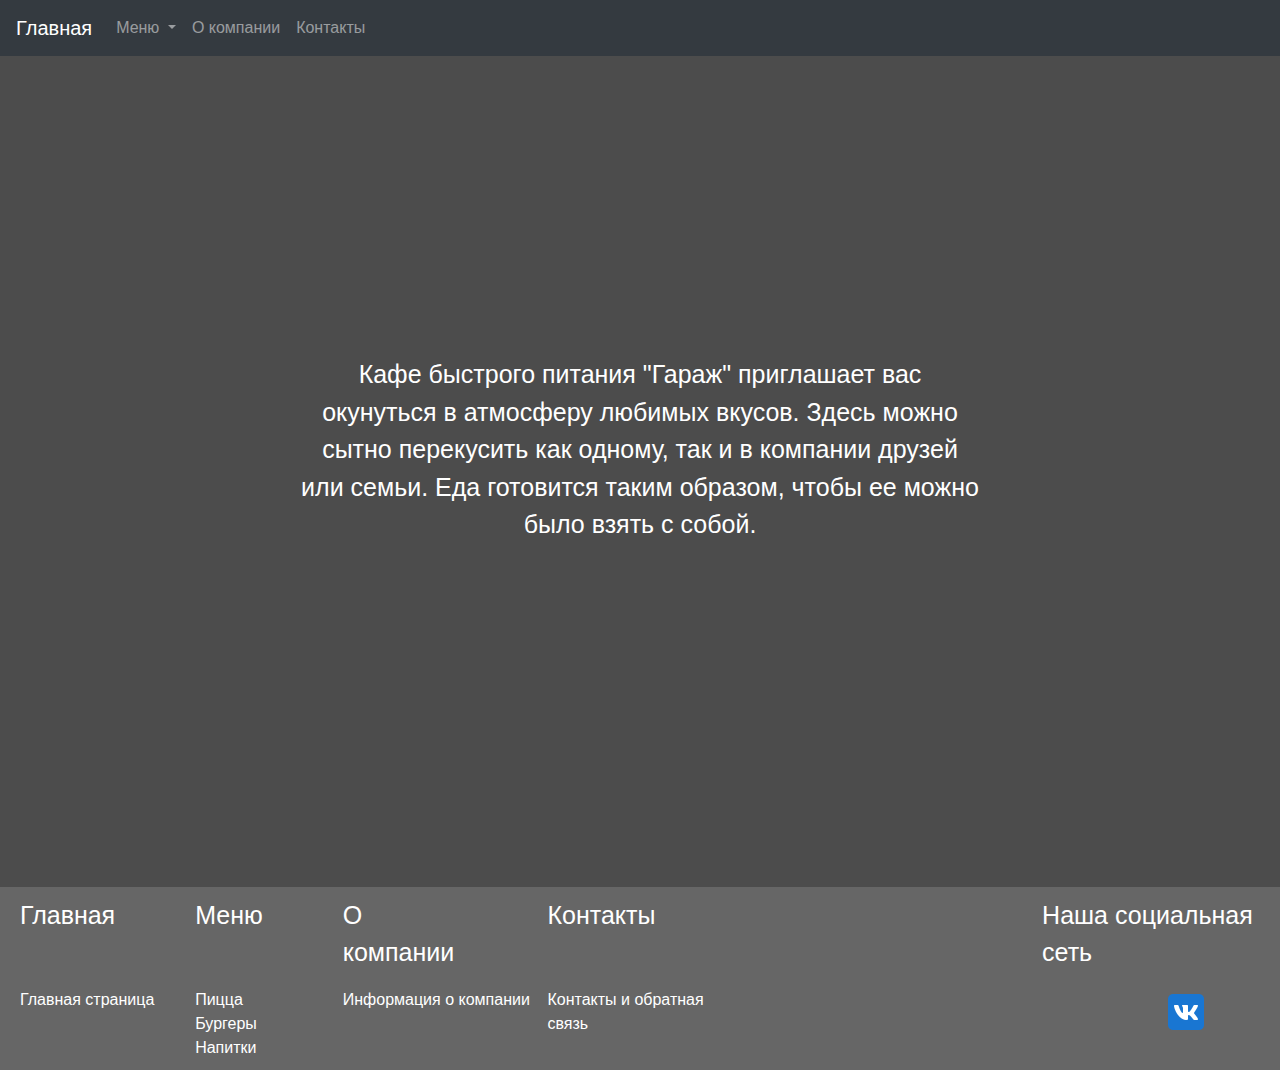
<file: index.html>
<!DOCTYPE html>
<html lang="en">
<head>
  <meta charset="utf-8">
  <meta name="viewport" content="width=device-width, initial-scale=1">
  <link rel="stylesheet" href="https://maxcdn.bootstrapcdn.com/bootstrap/4.1.0/css/bootstrap.min.css">
  <script src="https://ajax.googleapis.com/ajax/libs/jquery/3.3.1/jquery.min.js"></script>
  <script src="https://cdnjs.cloudflare.com/ajax/libs/popper.js/1.14.0/umd/popper.min.js"></script>
  <script src="https://maxcdn.bootstrapcdn.com/bootstrap/4.1.0/js/bootstrap.min.js"></script>
  <link rel="stylesheet" href="src/styleofGlavnaya.css">
  <title>Гараж</title>
</head>
<body> 
  <nav class="navbar navbar-expand-md bg-dark navbar-dark">
    <a class="navbar-brand" href="index.html">Главная</a>
    <button class="navbar-toggler" type="button" data-toggle="collapse" data-target="#collapsibleNavbar">
      <span class="navbar-toggler-icon"></span>
    </button>
    <div class="collapse navbar-collapse" id="collapsibleNavbar">
      <ul class="navbar-nav">
        <li class="nav-item dropdown">
          <a class="nav-link dropdown-toggle" href="#" id="navbardrop" data-toggle="dropdown">
            Меню
          </a>
          <div class="dropdown-menu">
            <a class="dropdown-item" href="Пицца.html">Пиццы</a>
            <a class="dropdown-item" href="Бургеры.html">Бургеры</a>
            <a class="dropdown-item" href="Напитки.html">Напитки</a>
          </div>
        </li>   
        <li class="nav-item">
          <a class="nav-link" href="Company.html">О компании</a>
        </li>
        <li class="nav-item">
          <a class="nav-link" href="Contacts.html">Контакты</a>
        </li>
      </ul>
    </div>  
  </nav>
  <div class="row">
      <p class="textglav">Кафе быстрого питания "Гараж"  приглашает вас окунуться в атмосферу любимых вкусов.
        Здесь можно сытно перекусить как одному, так и в компании друзей или семьи.
        Еда готовится таким образом, чтобы ее можно было взять с собой.</p>
  </div>
  <footer>
    <table>
      <tr>
        <td><p class="NameFootlink">Главная</p></td>
        <td><p class="NameFootlink">Меню</p></td>
        <td><p class="NameFootlink">О компании</p></td>
        <td><p class="NameFootlink">Контакты</p></td>
        <td><p class="SocialFootlink">Наша социальная сеть</p></td>
      </tr>
      <tr>
        <td><a class="Footlink" href="index.html">Главная страница</a></td>
        <td>
          <a class="Footlink" href="Пицца.html">Пицца</a>
          <br>
          <a class="Footlink" href="Бургеры.html">Бургеры</a>
          <br>
          <a class="Footlink" href="Напитки.html">Напитки</a>
        </td>
        <td><a class="Footlink" href="Company.html">Информация о компании</a></td>
        <td><a class="Footlink" href="Contacts.html">Контакты и обратная связь</a></td>
        <td><a class="IconFootlink" href="https://vk.com/fastfood.garage"><img src="jpg/icons8-вконтакте-48.png"></a></td>
      </tr>
    </table>
  </footer>
  </body>
</html>
</file>
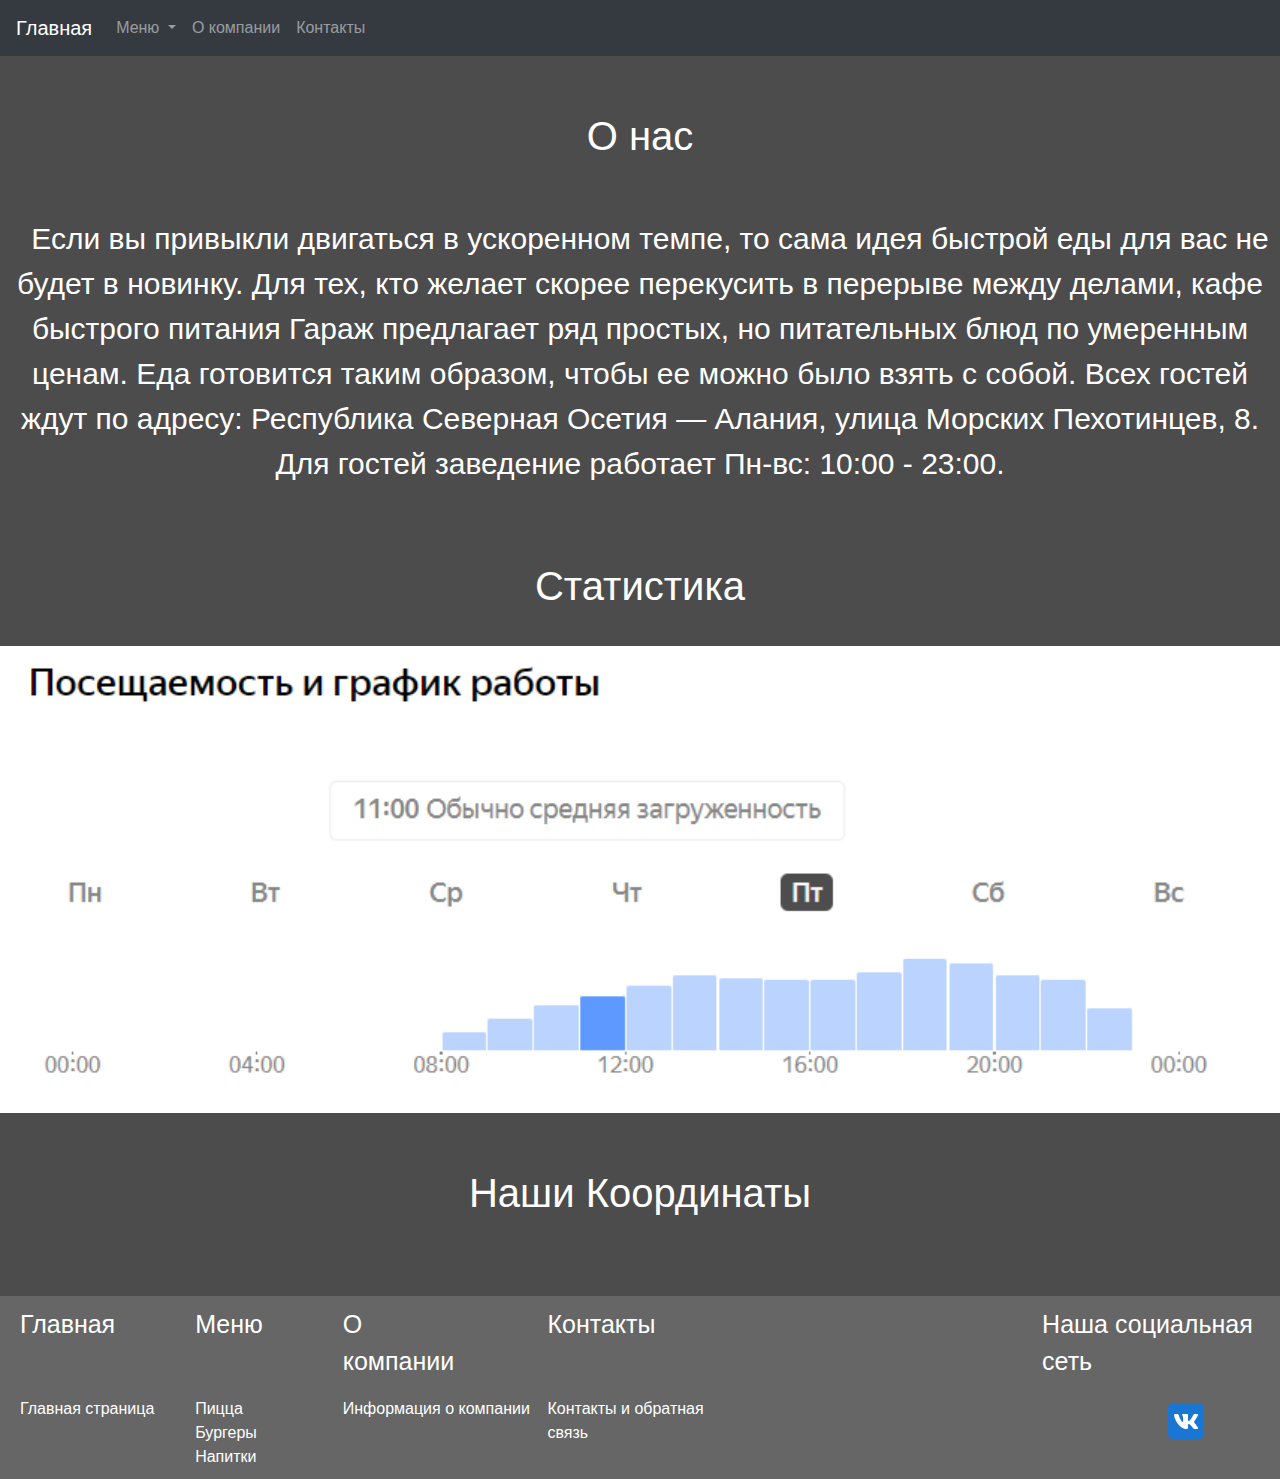
<file: Company.html>
<!DOCTYPE html>
<html lang="en">
<head>
  <meta charset="utf-8">
  <meta name="viewport" content="width=device-width, initial-scale=1">
  <link rel="stylesheet" href="https://maxcdn.bootstrapcdn.com/bootstrap/4.1.0/css/bootstrap.min.css">
  <script src="https://ajax.googleapis.com/ajax/libs/jquery/3.3.1/jquery.min.js"></script>
  <script src="https://cdnjs.cloudflare.com/ajax/libs/popper.js/1.14.0/umd/popper.min.js"></script>
  <script src="https://maxcdn.bootstrapcdn.com/bootstrap/4.1.0/js/bootstrap.min.js"></script>
  <link rel="stylesheet" href="src/styleofCompany.css">
  <title>Гараж</title>
</head>
<body>
  <nav class="navbar navbar-expand-md bg-dark navbar-dark">
    <a class="navbar-brand" href="index.html">Главная</a>
    <button class="navbar-toggler" type="button" data-toggle="collapse" data-target="#collapsibleNavbar">
      <span class="navbar-toggler-icon"></span>
    </button>
    <div class="collapse navbar-collapse" id="collapsibleNavbar">
      <ul class="navbar-nav">
        <li class="nav-item dropdown">
          <a class="nav-link dropdown-toggle" href="#" id="navbardrop" data-toggle="dropdown">
            Меню
          </a>
          <div class="dropdown-menu">
            <a class="dropdown-item" href="Пицца.html">Пиццы</a>
            <a class="dropdown-item" href="Бургеры.html">Бургеры</a>
            <a class="dropdown-item" href="Напитки.html">Напитки</a>
          </div>
        </li>   
        <li class="nav-item">
          <a class="nav-link" href="Company.html">О компании</a>
        </li>
        <li class="nav-item">
          <a class="nav-link" href="Contacts.html">Контакты</a>
        </li>
      </ul>
    </div>  
  </nav>
    <p class="Companyheader">О нас</p>
    <p class="Textcompany">Если вы привыкли двигаться в ускоренном темпе, то сама идея быстрой еды для вас не будет в новинку. Для тех, кто желает скорее перекусить в перерыве между делами, кафе быстрого питания Гараж предлагает ряд простых, но питательных блюд по умеренным ценам. Еда готовится таким образом, чтобы ее можно было взять с собой.
                           Всех гостей ждут по адресу: Республика Северная Осетия — Алания, улица Морских Пехотинцев, 8. 
                           Для гостей заведение работает Пн-вс: 10:00 - 23:00.
    </p>
    <div class="Statistic">
      <p class="NameofStatistic">Статистика</p>
      <img class="Statisticimg" src="jpg/Statistic.png" width="100%" height="100%">
    </div>
    <p class="HeaderCoor">Наши Координаты</p>
    <center>    
      <script class="Map" type="text/javascript" charset="utf-8" async src="https://api-maps.yandex.ru/services/constructor/1.0/js/?um=constructor%3Adb0f0b29f7462e5bae0e9063f22dfc5fe228fca051e5bf361a3542e0f217ec6c&amp;width=70%&amp;height=100%&amp;lang=ru_RU&amp;scroll=true"></script>
    </center>
    <footer>
      <table>
        <tr>
          <td><p class="NameFootlink">Главная</p></td>
          <td><p class="NameFootlink">Меню</p></td>
          <td><p class="NameFootlink">О компании</p></td>
          <td><p class="NameFootlink">Контакты</p></td>
          <td><p class="SocialFootlink">Наша социальная сеть</p></td>
        </tr>
        <tr>
          <td><a class="Footlink" href="index.html">Главная страница</a></td>
          <td>
            <a class="Footlink" href="Пицца.html">Пицца</a>
            <br>
            <a class="Footlink" href="Бургеры.html">Бургеры</a>
            <br>
            <a class="Footlink" href="Напитки.html">Напитки</a>
          </td>
          <td><a class="Footlink" href="Company.html">Информация о компании</a></td>
          <td><a class="Footlink" href="Contacts.html">Контакты и обратная связь</a></td>
          <td><a class="IconFootlink" href="https://vk.com/fastfood.garage"><img src="jpg/icons8-вконтакте-48.png"></a></td>
        </tr>
      </table>
    </footer>
</body>
</html>
</file>
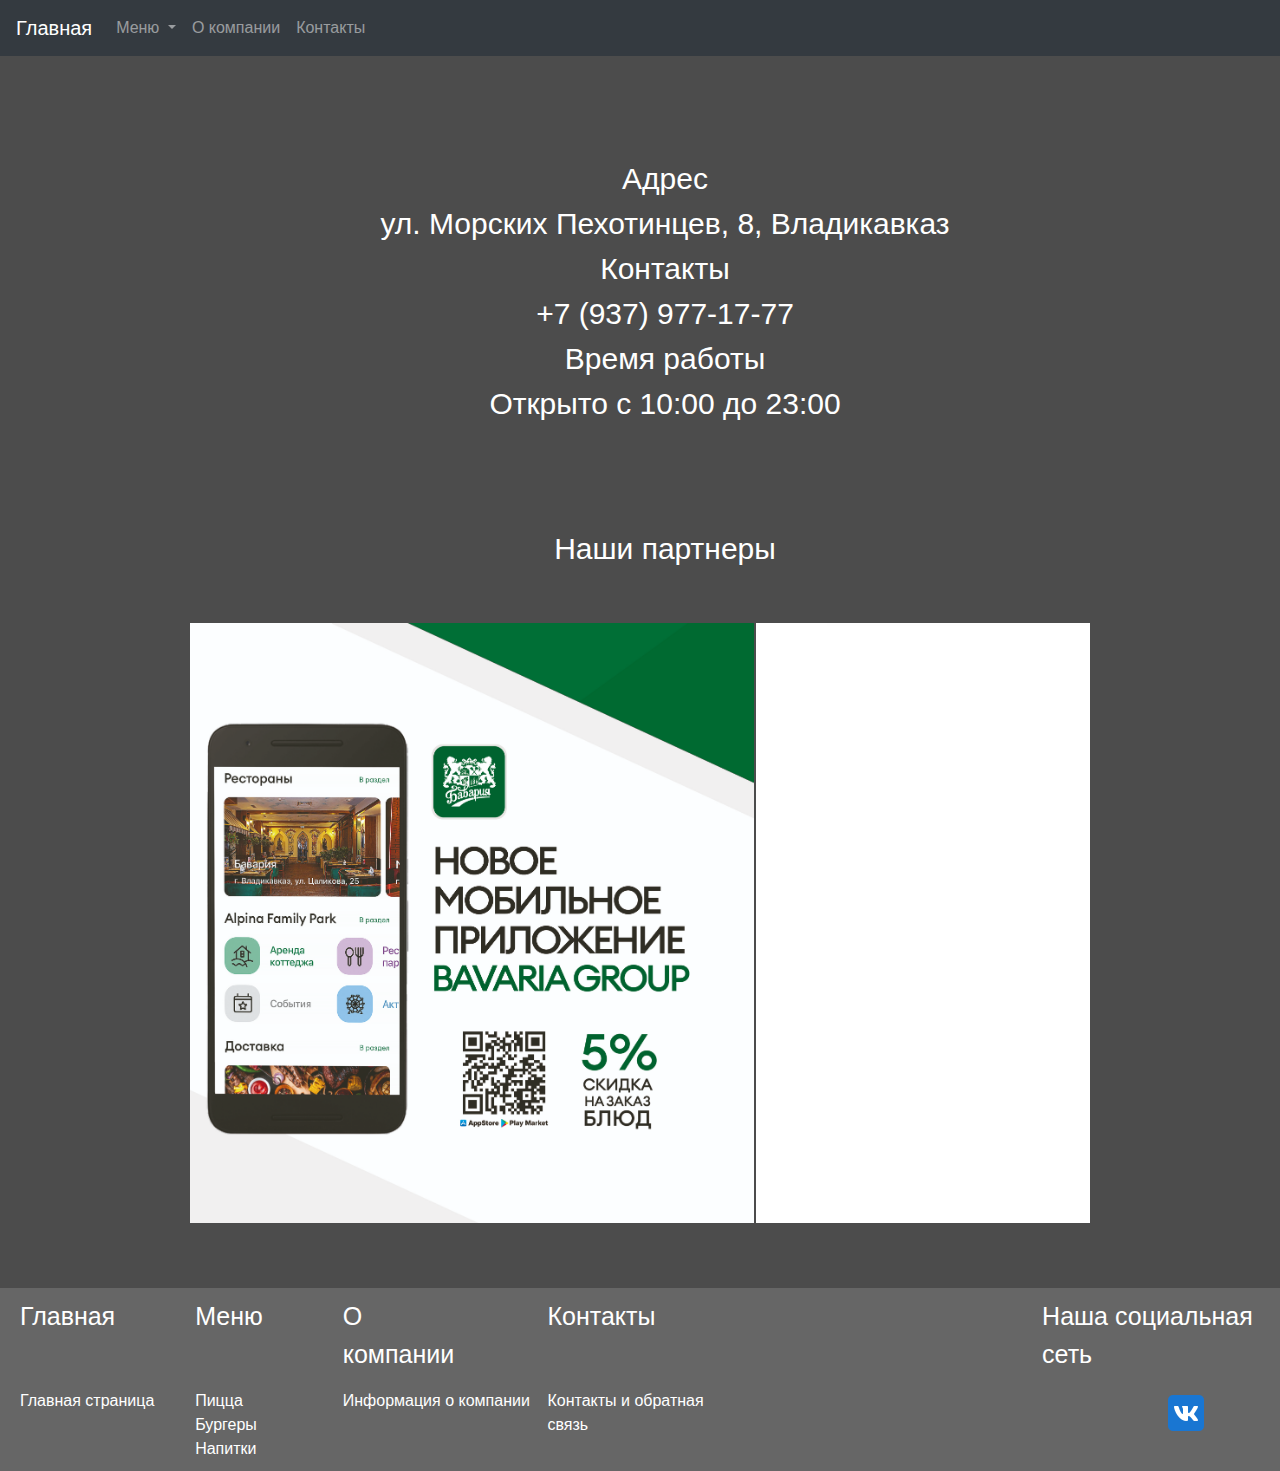
<file: Contacts.html>
<!DOCTYPE html>
<html lang="en">
<head>
    <meta charset="utf-8">
  <meta name="viewport" content="width=device-width, initial-scale=1">
  <link rel="stylesheet" href="https://maxcdn.bootstrapcdn.com/bootstrap/4.1.0/css/bootstrap.min.css">
  <script src="https://ajax.googleapis.com/ajax/libs/jquery/3.3.1/jquery.min.js"></script>
  <script src="https://cdnjs.cloudflare.com/ajax/libs/popper.js/1.14.0/umd/popper.min.js"></script>
  <script src="https://maxcdn.bootstrapcdn.com/bootstrap/4.1.0/js/bootstrap.min.js"></script>
  <link rel="stylesheet" href="src/styleofContacts.css">
  <title>Гараж</title>
</head>
<body>
    <nav class="navbar navbar-expand-md bg-dark navbar-dark">
        <a class="navbar-brand" href="index.html">Главная</a>
        <button class="navbar-toggler" type="button" data-toggle="collapse" data-target="#collapsibleNavbar">
          <span class="navbar-toggler-icon"></span>
        </button>
        <div class="collapse navbar-collapse" id="collapsibleNavbar">
          <ul class="navbar-nav">
            <li class="nav-item dropdown">
              <a class="nav-link dropdown-toggle" href="#" id="navbardrop" data-toggle="dropdown">
                Меню
              </a>
              <div class="dropdown-menu">
                <a class="dropdown-item" href="Пицца.html">Пиццы</a>
                <a class="dropdown-item" href="Бургеры.html">Бургеры</a>
                <a class="dropdown-item" href="Напитки.html">Напитки</a>
              </div>
            </li>   
            <li class="nav-item">
              <a class="nav-link" href="Company.html">О компании</a>
            </li>
            <li class="nav-item">
              <a class="nav-link" href="Contacts.html">Контакты</a>
            </li>
          </ul>
        </div>  
      </nav>
    <div class="Contacts"><p>Адрес<br>
        ул. Морских Пехотинцев, 8, Владикавказ<br>
        Контакты<br>
        +7 (937) 977-17-77<br>
        Время работы<br>
        Открыто с 10:00 до 23:00</p></div>
        <p class="Parners">Наши партнеры</p>
        <div class="rec"><style type="text/css">
          #scroller_container {
              margin: 0 auto;
              max-width: 100%;
              width: 900px;
              overflow: hidden;
              line-height:0;
              font-size:0;
          }
          #scroller_container div {
              float: left;
              vertical-align: baseline;
          }
          #scroller_container>div {
              position: relative;
              white-space: nowrap;
              width: 100%;
              padding: 22px 0;
          }
          #scroller_container>div a,
          #scroller_container>div a img {
              padding: 0;
              margin:0;
          }
          #scroller_container>div a img {
              height: 600px;
              width: auto;
              margin: 0 1px;
              border: 0;
          }
      </style>
      
      <script>
          var _scroller;
          _scroller = function () { // scroller
              return{
                  speed:10, /*скорость, чем больше значние, тем медленнее движение*/
                  direct:-1,/* -1 - движение влево, +1 - вправо*/
                  position:0,
                  t:null,
                  // Инициализация скроллера
                  init: function () {
                      var el;
                      // Установка обработчика колесика мыши
                      el = document.getElementById('scroller_container');
                      _scroller.addEvent(el, 'mousewheel', _scroller.wheel);
                      _scroller.addEvent(el, 'DOMMouseScroll', _scroller.wheel);
      
                      _scroller.timer(_scroller.direct); // запускаю скроллер
                  },
      
                  // Обработчик колесика мыши
                  wheel: function (e) {
                      _scroller.stop();
                      e = e ? e : window.event;
                      /*var wheelElem = e.target ? e.target : e.srcElement;*/
                      var wheelData = e.detail ? e.detail * -1 : e.wheelDelta / 40;
      
                      // В движке WebKit возвращается значение в 100 раз больше
                      if (Math.abs(wheelData) > 100) {
                          wheelData = Math.round(wheelData / 100);
                      }
                      //_scroller.scroll(wheelData*10);
                      _scroller.direct=wheelData>0?1:-1;
                      _scroller.timer(_scroller.direct);
                      if (window.event) {
                          e.cancelBubble = true;
                          e.returnValue = false;
                          e.cancel = true;
                      }
                      if (e.stopPropagation && e.preventDefault) {
                          e.stopPropagation();
                          e.preventDefault();
                      }
                      return false;
                  },
      
                  // Функция скроллера
                  scroll: function (wheel) {
                      var el = document.getElementById('scroller_container').firstElementChild;
                      var o, oi, width;
                      _scroller.position += wheel;
                      if (wheel>0) {
                          if (_scroller.position >= 0) { // берем последнюю картинку и вставляем ёё в начало
                              // В этот момент можно подгружать более левую картинку и удалить последнюю
                              o=el;//.firstElementChild; // контейнер с картинками
                              oi=o.lastElementChild; // последняя картинка вместе с анкором
                              width=oi.firstElementChild.clientWidth; // размер картинки
                              o.insertBefore(oi,o.firstElementChild);
                              _scroller.position-=width;
                         }
                      }
                      else {
                          o=el;//.firstElementChild; // контейнер с картинками
                          oi=o.firstElementChild; // первая картинка вместе с анкором
                          width=oi.firstElementChild.clientWidth; // размер картинки
                          if(_scroller.position < -width){ // если картинка ушла влево из зоны видимости переношу её в конец списка
                              // В этот момент можно подгружать следующую картинку и удалить первую
                              o.appendChild(oi);
                              _scroller.position+=width;
                          }
                      }
                      el.style.left = _scroller.position + 'px';
                  },
      
                  // Таймер скроллера
                  timer: function (wheel) {
                      _scroller.stop();
                      _scroller.t = setInterval("_scroller.scroll(" + wheel + ");", _scroller.speed);
                  },
      
                  // Остановка скроллера
                  stop: function () {
                      if (_scroller.t != null) {
                          clearInterval(_scroller.t);
                          _scroller.t = null;
                      }
                  },
      
                  // назначить обработчик события
                  addEvent:function(el, evType, fn, useCapture) {
                      if (el.addEventListener) {
                          el.addEventListener(evType, fn, useCapture);
                      }else if (el.attachEvent) {
                          var r = el.attachEvent('on' + evType, fn);
                      }else el['on' + evType] = fn;
                   }
              };
          }();
          window.onload=function(){setTimeout(_scroller.init,100);}; // стартуем с задержкой, чтобы все прогрузилось
      </script>
      
      <div id="scroller_container" onmousemove="_scroller.stop();" onmouseout="_scroller.timer(_scroller.direct);">
          <div>
              <a href="#1" onclick="return!1"><img src="imgtoslider/Реклама1.jpg" alt=""></a>
              <a href="#2" onclick="return!1"><img src="imgtoslider/Реклама2.png" alt=""></a>
              <a href="#2" onclick="return!1"><img src="imgtoslider/Реклама3.jpg" alt=""></a>
          </div>
      </div>
      <footer>
        <table>
          <tr>
            <td><p class="NameFootlink">Главная</p></td>
            <td><p class="NameFootlink">Меню</p></td>
            <td><p class="NameFootlink">О компании</p></td>
            <td><p class="NameFootlink">Контакты</p></td>
            <td><p class="SocialFootlink">Наша социальная сеть</p></td>
          </tr>
          <tr>
            <td><a class="Footlink" href="index.html">Главная страница</a></td>
            <td>
              <a class="Footlink" href="Пицца.html">Пицца</a>
              <br>
              <a class="Footlink" href="Бургеры.html">Бургеры</a>
              <br>
              <a class="Footlink" href="Напитки.html">Напитки</a>
            </td>
            <td><a class="Footlink" href="Company.html">Информация о компании</a></td>
            <td><a class="Footlink" href="Contacts.html">Контакты и обратная связь</a></td>
            <td><a class="IconFootlink" href="https://vk.com/fastfood.garage"><img src="jpg/icons8-вконтакте-48.png"></a></td>
          </tr>
        </table>
      </footer>
</body>
</html>
</file>
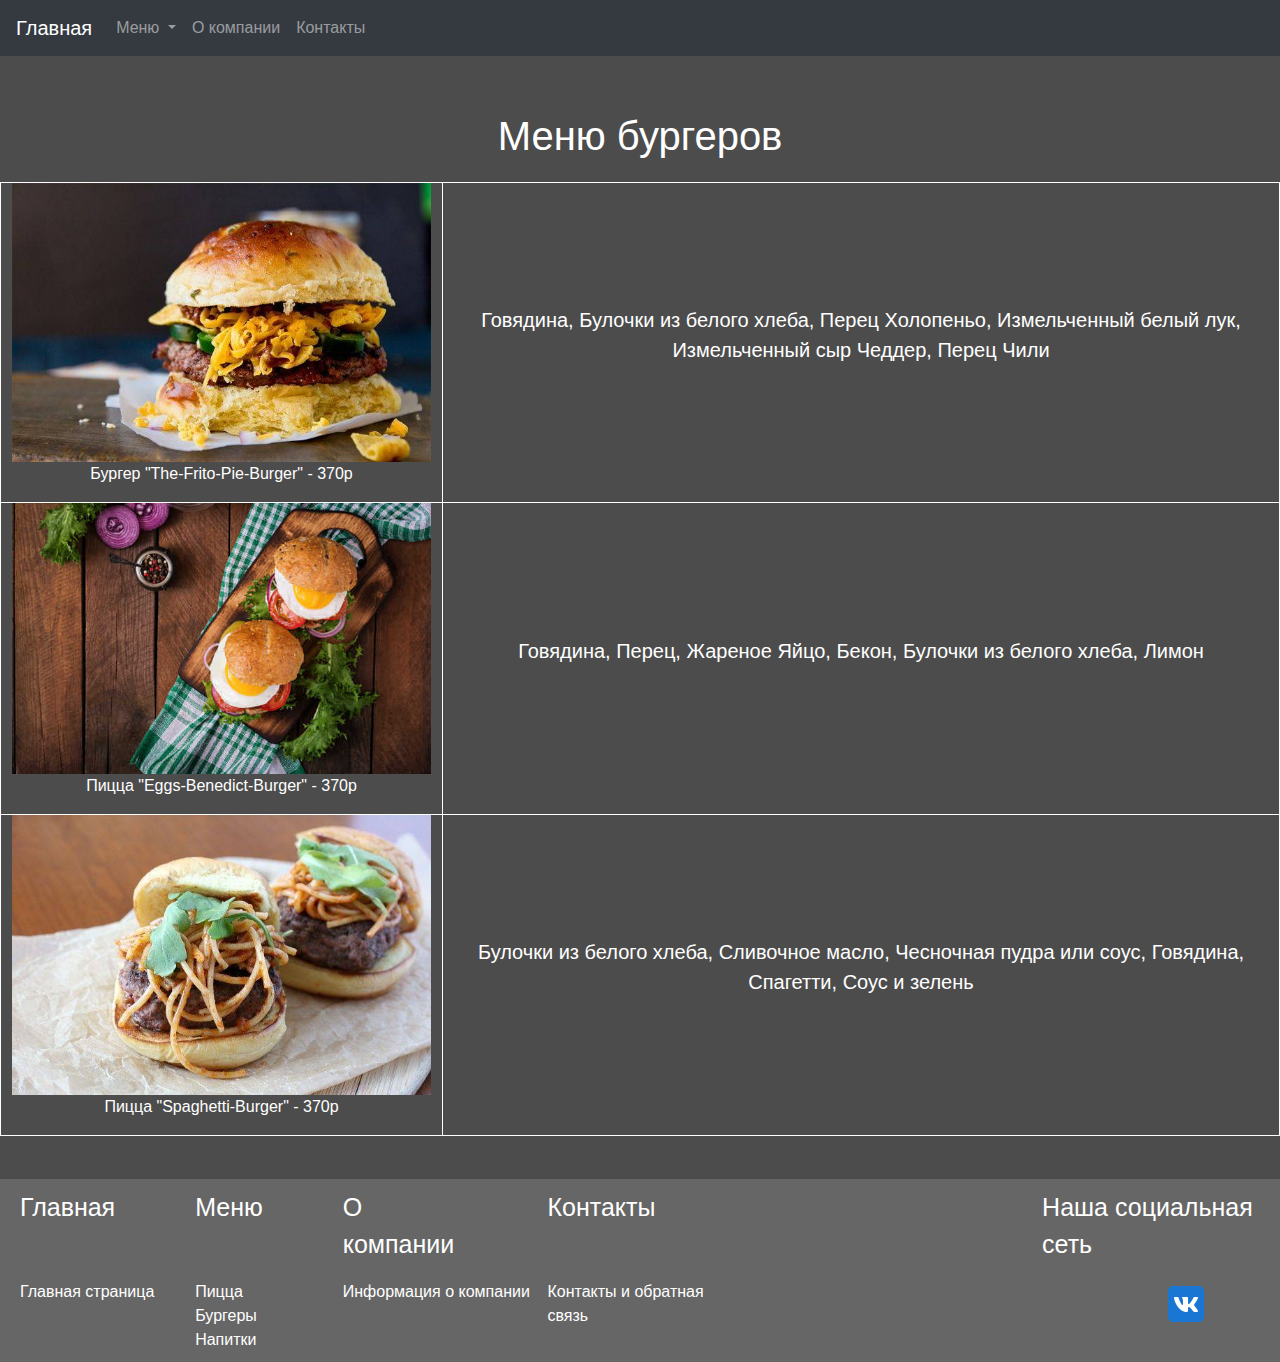
<file: Бургеры.html>
<!DOCTYPE html>
<html lang="en">
<head>
  <meta charset="utf-8">
  <meta name="viewport" content="width=device-width, initial-scale=1">
  <link rel="stylesheet" href="https://maxcdn.bootstrapcdn.com/bootstrap/4.1.0/css/bootstrap.min.css">
  <script src="https://ajax.googleapis.com/ajax/libs/jquery/3.3.1/jquery.min.js"></script>
  <script src="https://cdnjs.cloudflare.com/ajax/libs/popper.js/1.14.0/umd/popper.min.js"></script>
  <script src="https://maxcdn.bootstrapcdn.com/bootstrap/4.1.0/js/bootstrap.min.js"></script>
  <link rel="stylesheet" href="src/styleofBurgers.css">
  <title>Гараж</title>
</head>
<body>
  <nav class="navbar navbar-expand-md bg-dark navbar-dark">
    <a class="navbar-brand" href="index.html">Главная</a>
    <button class="navbar-toggler" type="button" data-toggle="collapse" data-target="#collapsibleNavbar">
      <span class="navbar-toggler-icon"></span>
    </button>
    <div class="collapse navbar-collapse" id="collapsibleNavbar">
      <ul class="navbar-nav">
        <li class="nav-item dropdown">
          <a class="nav-link dropdown-toggle" href="#" id="navbardrop" data-toggle="dropdown">
            Меню
          </a>
          <div class="dropdown-menu">
            <a class="dropdown-item" href="Пицца.html">Пиццы</a>
            <a class="dropdown-item" href="Бургеры.html">Бургеры</a>
            <a class="dropdown-item" href="Напитки.html">Напитки</a>
          </div>
        </li>   
        <li class="nav-item">
          <a class="nav-link" href="Company.html">О компании</a>
        </li>
        <li class="nav-item">
          <a class="nav-link" href="Contacts.html">Контакты</a>
        </li>
      </ul>
    </div>  
  </nav>
  <div class="Burgers">
    <p class="Header">Меню бургеров</p>
    <table class="TableofBurger">
      <tr class="Burger">
        <td class="Colomn">
          <img class="Art" src="jpg/The-Frito-Pie-Burger.jpg" height="100%" width="95%">
          <p class="NameofBurger">Бургер "The-Frito-Pie-Burger" - 370p</p>
        </td>
        <td class="Colomn">
          <p class="Structure">Говядина, Булочки из белого хлеба, Перец Холопеньо, Измельченный белый лук, Измельченный сыр Чеддер, Перец Чили</p>
        </td>
      </tr>
      <tr class="Burger">
        <td class="Colomn">
          <img class="Art" src="jpg/Eggs-Benedict-Burger.jpg" height="100%" width="95%">
          <p class="NameofBurger">Пицца "Eggs-Benedict-Burger" - 370p</p>
        </td>
        <td class="Colomn">
          <p class="Structure">Говядина, Перец, Жареное Яйцо, Бекон, Булочки из белого хлеба, Лимон</p>
        </td>
      </tr>
      <tr class="Burger">
        <td class="Colomn">
          <img class="Art" src="jpg/Spaghetti-Burger.jpg" height="100%" width="95%">
          <p class="NameofBurger">Пицца "Spaghetti-Burger" - 370p</p>
        </td>
        <td class="Colomn">
          <p class="Structure">Булочки из белого хлеба, Сливочное масло, Чесночная пудра или соус, Говядина, Спагетти, Соус и зелень</p>
        </td>
      </tr>
    </table>
  </div>
    <footer>
      <table>
        <tr>
          <td><p class="NameFootlink">Главная</p></td>
          <td><p class="NameFootlink">Меню</p></td>
          <td><p class="NameFootlink">О компании</p></td>
          <td><p class="NameFootlink">Контакты</p></td>
          <td><p class="SocialFootlink">Наша социальная сеть</p></td>
        </tr>
        <tr>
          <td><a class="Footlink" href="index.html">Главная страница</a></td>
          <td>
            <a class="Footlink" href="Пицца.html">Пицца</a>
            <br>
            <a class="Footlink" href="Бургеры.html">Бургеры</a>
            <br>
            <a class="Footlink" href="Напитки.html">Напитки</a>
          </td>
          <td><a class="Footlink" href="Company.html">Информация о компании</a></td>
          <td><a class="Footlink" href="Contacts.html">Контакты и обратная связь</a></td>
          <td><a class="IconFootlink" href="https://vk.com/fastfood.garage"><img src="jpg/icons8-вконтакте-48.png"></a></td>
        </tr>
      </table>
    </footer>
</body>
</html>
</file>
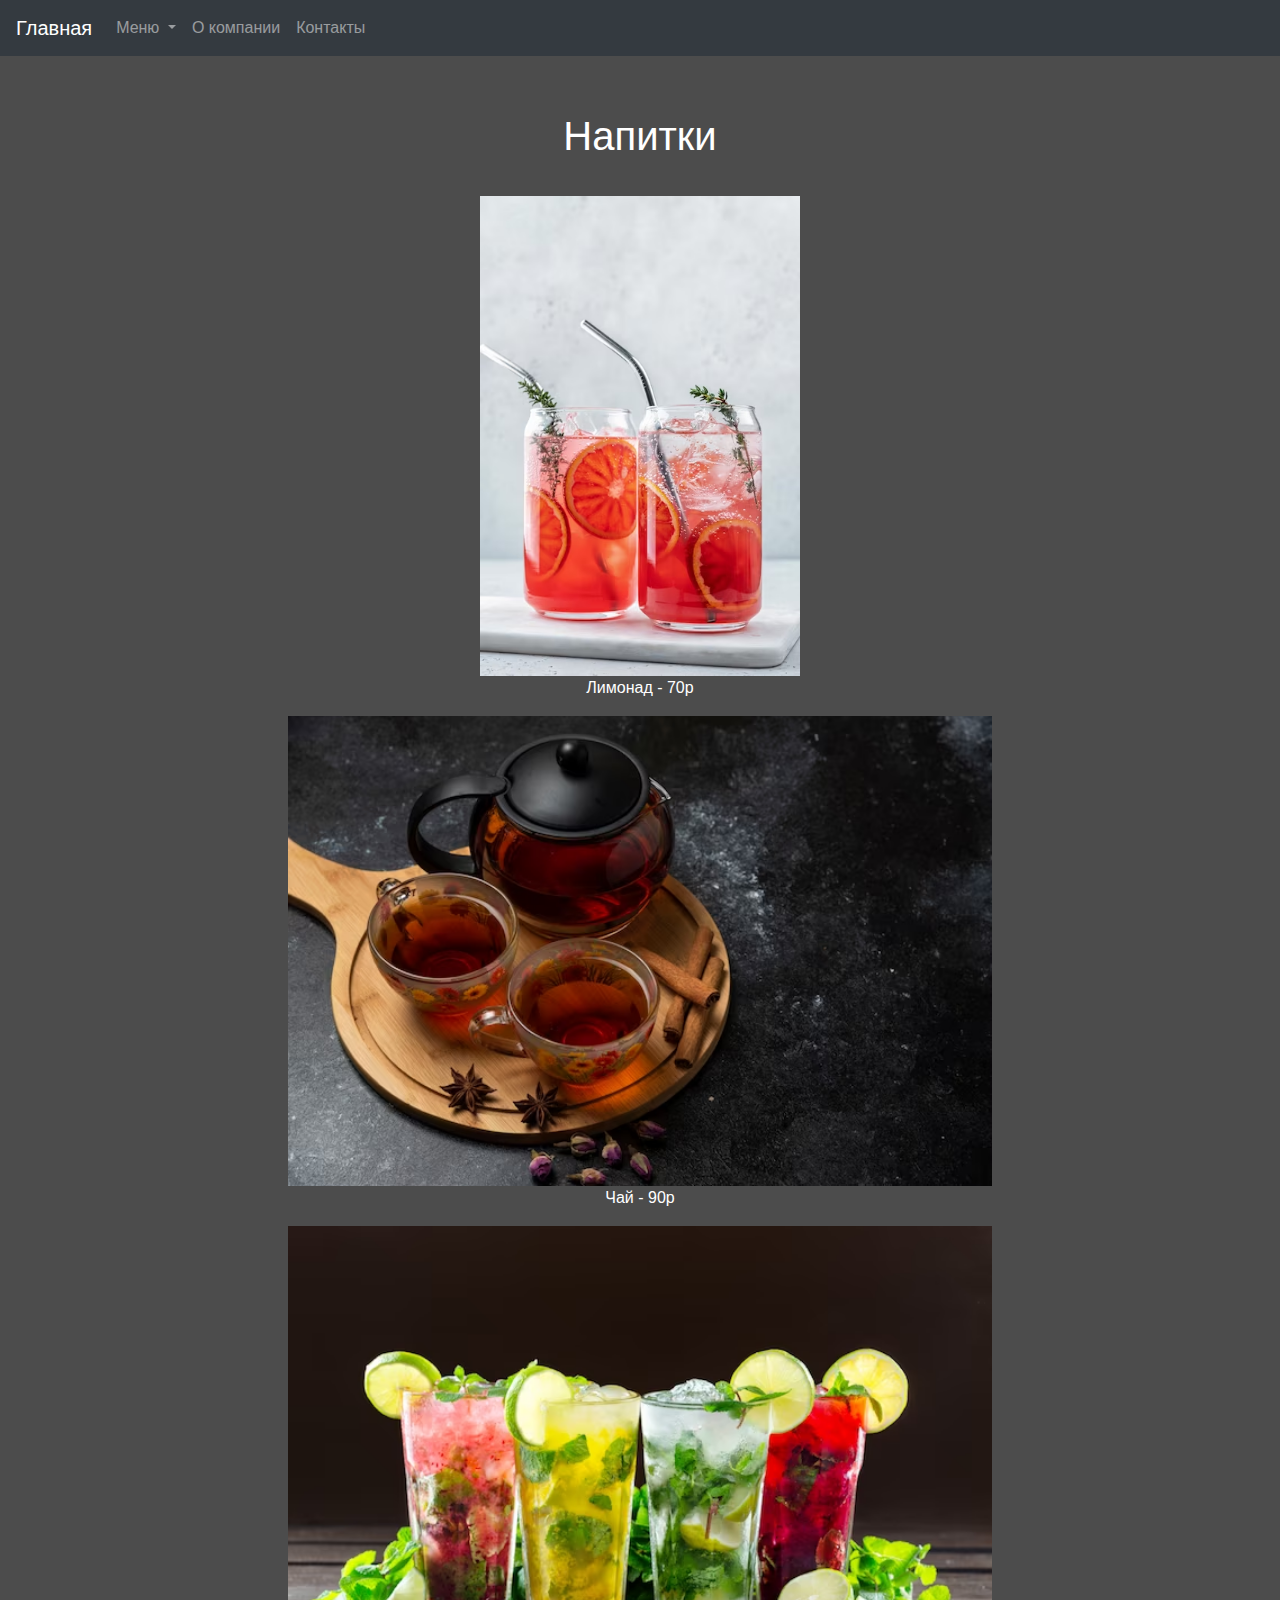
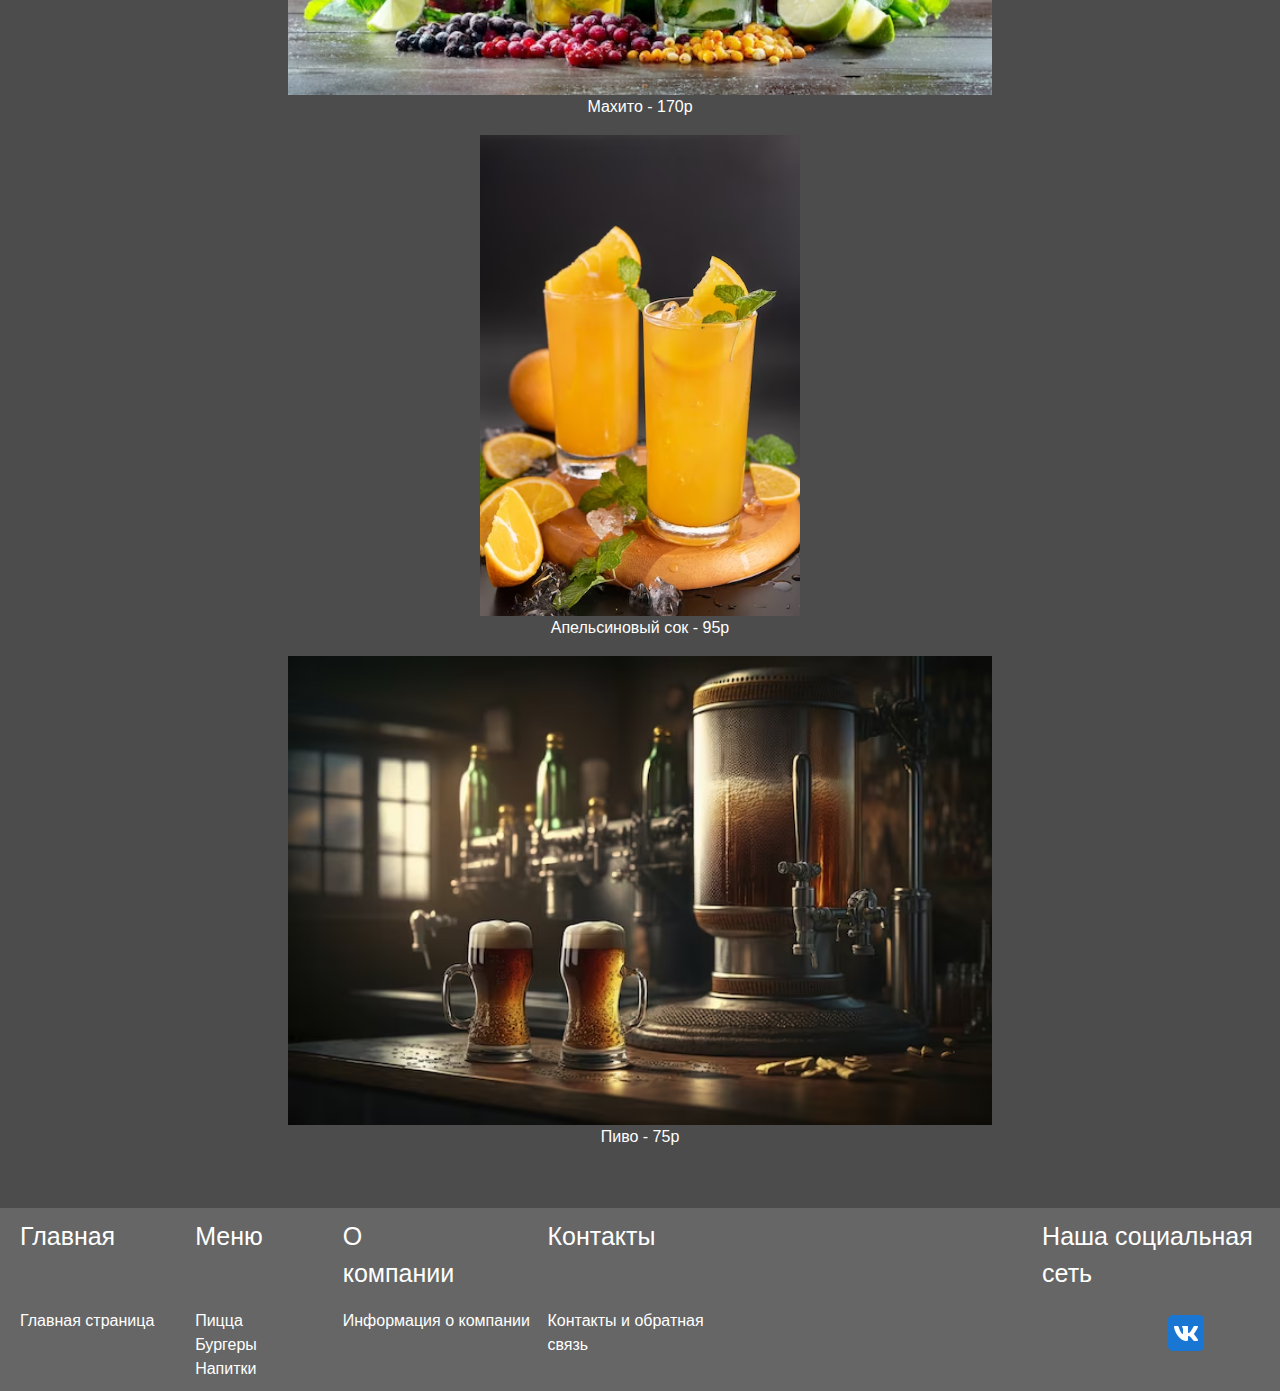
<file: Напитки.html>
<!DOCTYPE html>
<html lang="en">
<head>
    <meta charset="utf-8">
    <meta name="viewport" content="width=device-width, initial-scale=1">
    <link rel="stylesheet" href="https://maxcdn.bootstrapcdn.com/bootstrap/4.1.0/css/bootstrap.min.css">
    <script src="https://ajax.googleapis.com/ajax/libs/jquery/3.3.1/jquery.min.js"></script>
    <script src="https://cdnjs.cloudflare.com/ajax/libs/popper.js/1.14.0/umd/popper.min.js"></script>
    <script src="https://maxcdn.bootstrapcdn.com/bootstrap/4.1.0/js/bootstrap.min.js"></script>
    <link rel="stylesheet" href="src/stylуofDrinks.css">
    <title>Гараж</title>
</head>
<body>
    <nav class="navbar navbar-expand-md bg-dark navbar-dark">
        <a class="navbar-brand" href="index.html">Главная</a>
        <button class="navbar-toggler" type="button" data-toggle="collapse" data-target="#collapsibleNavbar">
          <span class="navbar-toggler-icon"></span>
        </button>
        <div class="collapse navbar-collapse" id="collapsibleNavbar">
          <ul class="navbar-nav">
            <li class="nav-item dropdown">
              <a class="nav-link dropdown-toggle" href="#" id="navbardrop" data-toggle="dropdown">
                Меню
              </a>
              <div class="dropdown-menu">
                <a class="dropdown-item" href="Пицца.html">Пиццы</a>
                <a class="dropdown-item" href="Бургеры.html">Бургеры</a>
                <a class="dropdown-item" href="Напитки.html">Напитки</a>
              </div>
            </li>   
            <li class="nav-item">
              <a class="nav-link" href="Company.html">О компании</a>
            </li>
            <li class="nav-item">
              <a class="nav-link" href="Contacts.html">Контакты</a>
            </li>
          </ul>
        </div>  
      </nav>
      <div class="Drinks">
        <p class="Header">Напитки</p>
        <img class="Art" src="jpg/Лимонад.png" height="100%" width="25%">
        <p class="NameofDrink">Лимонад - 70р</p>
        <img class="Art" src="jpg/Чай.png" height="100%" width="55%">
        <p class="NameofDrink">Чай - 90р</p>
        <img class="Art" src="jpg/Махито.png" height="100%" width="55%">
        <p class="NameofDrink">Махито - 170р</p>
        <img class="Art" src="jpg/Сок.png" height="100%" width="25%">
        <p class="NameofDrink">Апельсиновый сок - 95р</p>
        <img class="Art" src="jpg/Пиво.png" height="100%" width="55%">
        <p class="NameofDrink">Пиво - 75р</p>
      </div>
      <footer>
        <table>
          <tr>
            <td><p class="NameFootlink">Главная</p></td>
            <td><p class="NameFootlink">Меню</p></td>
            <td><p class="NameFootlink">О компании</p></td>
            <td><p class="NameFootlink">Контакты</p></td>
            <td><p class="SocialFootlink">Наша социальная сеть</p></td>
          </tr>
          <tr>
            <td><a class="Footlink" href="index.html">Главная страница</a></td>
            <td>
              <a class="Footlink" href="Пицца.html">Пицца</a>
              <br>
              <a class="Footlink" href="Бургеры.html">Бургеры</a>
              <br>
              <a class="Footlink" href="Напитки.html">Напитки</a>
            </td>
            <td><a class="Footlink" href="Company.html">Информация о компании</a></td>
            <td><a class="Footlink" href="Contacts.html">Контакты и обратная связь</a></td>
            <td><a class="IconFootlink" href="https://vk.com/fastfood.garage"><img src="jpg/icons8-вконтакте-48.png"></a></td>
          </tr>
        </table>
      </footer>
</body>
</html>
</file>
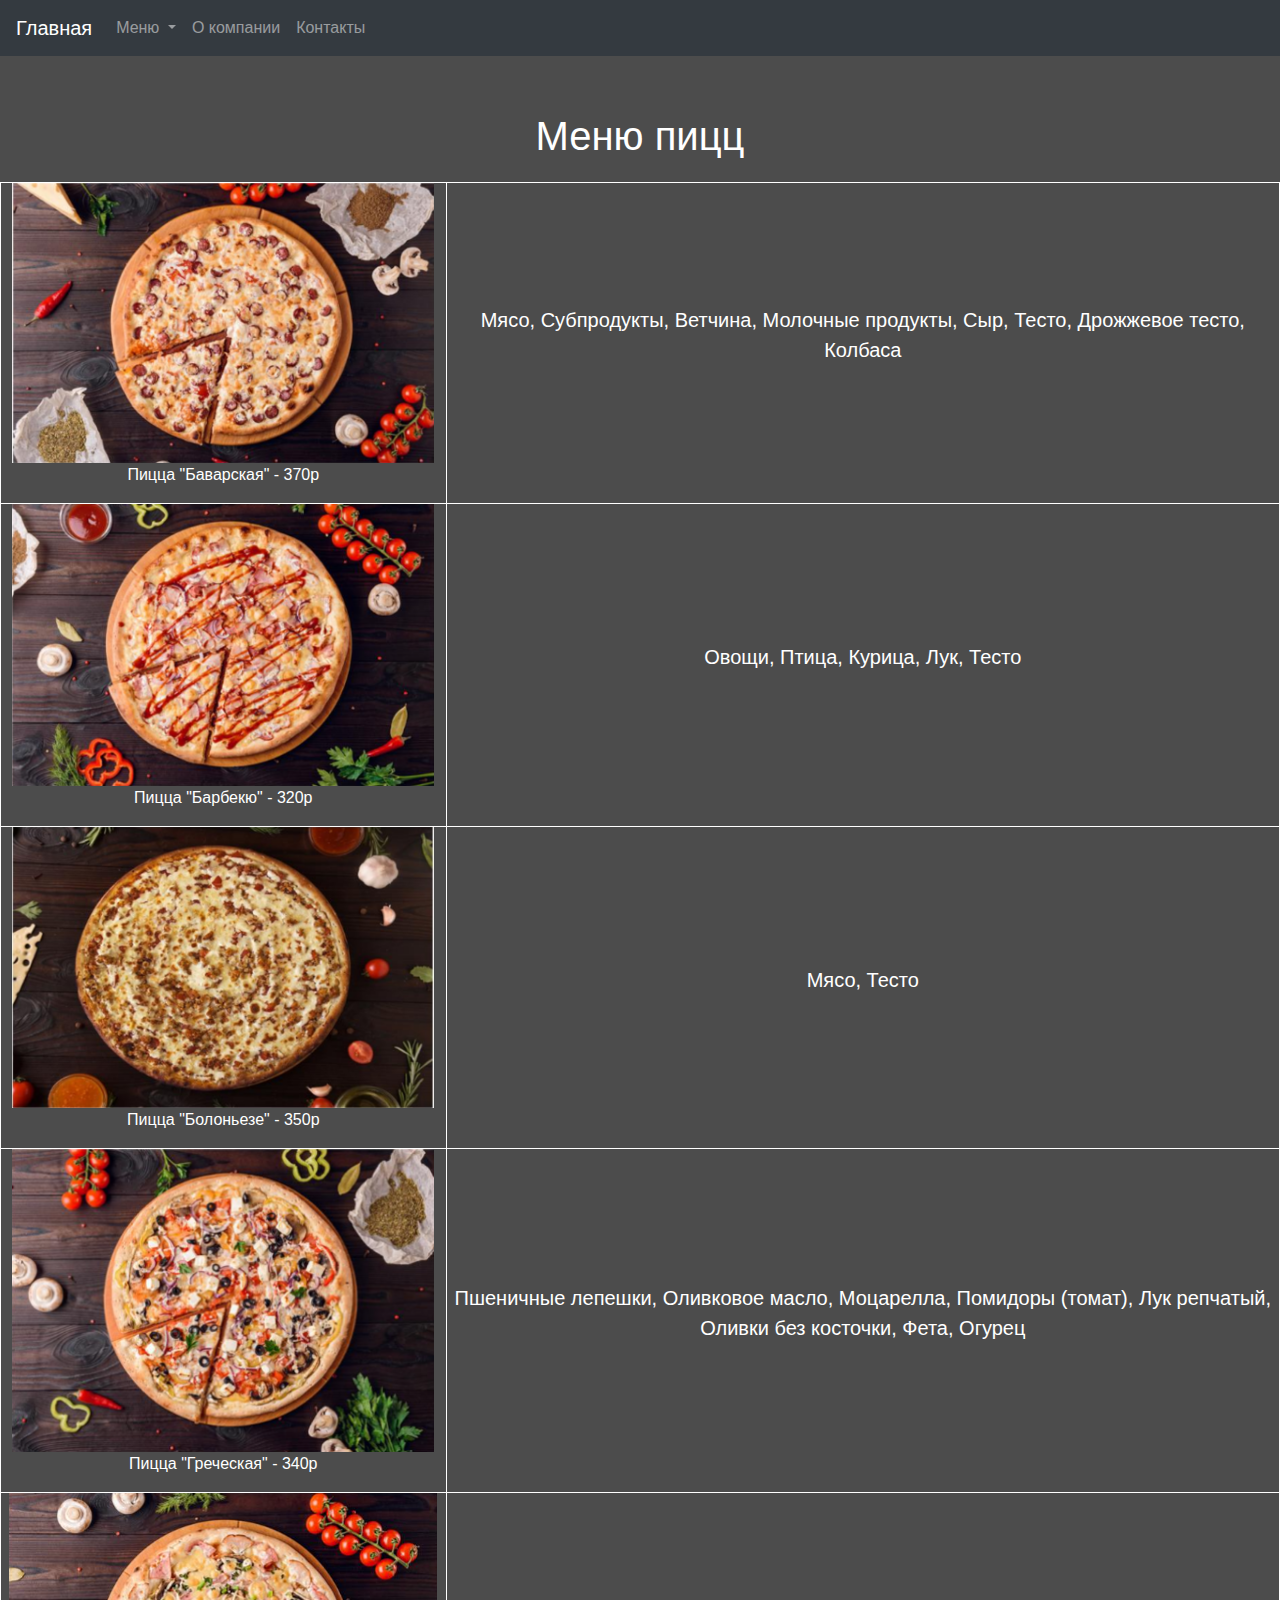
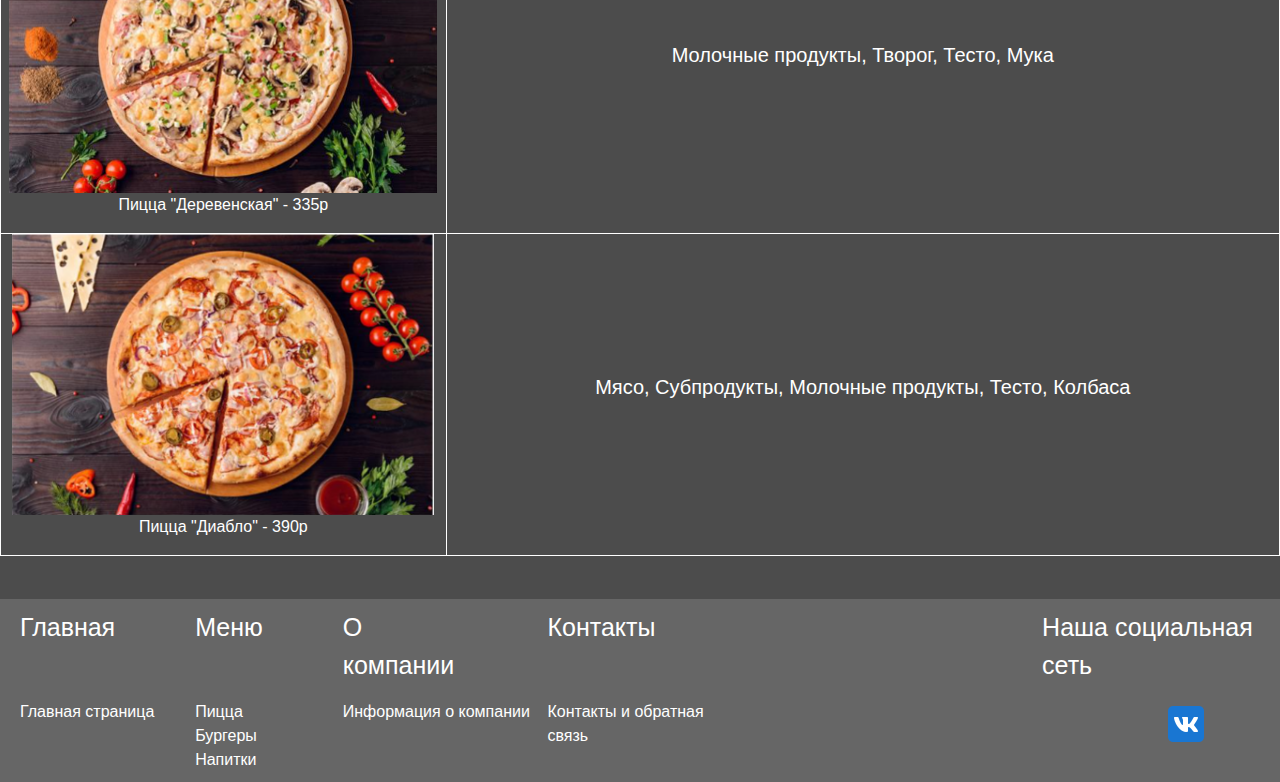
<file: Пицца.html>
<!DOCTYPE html>
<html lang="en">
<head>
  <meta charset="utf-8">
  <meta name="viewport" content="width=device-width, initial-scale=1">
  <link rel="stylesheet" href="https://maxcdn.bootstrapcdn.com/bootstrap/4.1.0/css/bootstrap.min.css">
  <script src="https://ajax.googleapis.com/ajax/libs/jquery/3.3.1/jquery.min.js"></script>
  <script src="https://cdnjs.cloudflare.com/ajax/libs/popper.js/1.14.0/umd/popper.min.js"></script>
  <script src="https://maxcdn.bootstrapcdn.com/bootstrap/4.1.0/js/bootstrap.min.js"></script>
  <link rel="stylesheet" href="src/styleofPizza.css">
    <title>Гараж</title>
</head>
<body>
  <nav class="navbar navbar-expand-md bg-dark navbar-dark">
    <a class="navbar-brand" href="index.html">Главная</a>
    <button class="navbar-toggler" type="button" data-toggle="collapse" data-target="#collapsibleNavbar">
      <span class="navbar-toggler-icon"></span>
    </button>
    <div class="collapse navbar-collapse" id="collapsibleNavbar">
      <ul class="navbar-nav">
        <li class="nav-item dropdown">
          <a class="nav-link dropdown-toggle" href="#" id="navbardrop" data-toggle="dropdown">
            Меню
          </a>
          <div class="dropdown-menu">
            <a class="dropdown-item" href="Пицца.html">Пиццы</a>
            <a class="dropdown-item" href="Бургеры.html">Бургеры</a>
            <a class="dropdown-item" href="Напитки.html">Напитки</a>
          </div>
        </li>   
        <li class="nav-item">
          <a class="nav-link" href="Company.html">О компании</a>
        </li>
        <li class="nav-item">
          <a class="nav-link" href="Contacts.html">Контакты</a>
        </li>
      </ul>
    </div>  
  </nav>
  <div class="Pizza">
    <p class="Header">Меню пицц</p>
    <table class="TableofPizza">
      <tr class="Pizza">
        <td class="Colomn">
          <img class="Art" src="jpg/Баварская.png" height="100%" width="95%">
          <p class="NameofPizza">Пицца "Баварская" - 370p</p>
        </td>
        <td class="Colomn">
          <p class="Structure">Мясо, Субпродукты, Ветчина, Молочные продукты, Сыр, Тесто, Дрожжевое тесто, Колбаса</p>
        </td>
      </tr>
      <tr class="Pizza">
        <td class="Colomn">
          <img class="Art" src="jpg/Барбекю.png" height="100%" width="95%">
          <p class="NameofPizza">Пицца "Барбекю" - 320р</p>
        </td>
        <td class="Colomn">
          <p class="Structure">Овощи, Птица, Курица, Лук, Тесто</p>
        </td>
      </tr>
      <tr class="Pizza">
        <td class="Colomn">
          <img class="Art" src="jpg/Болоньезе.png" height="100%" width="95%">
          <p class="NameofPizza">Пицца "Болоньезе" - 350р</p>
        </td>
        <td class="Colomn">
          <p class="Structure">Мясо, Тесто</p>
        </td>
      </tr>
      <tr class="Pizza">
        <td class="Colomn">
          <img class="Art" src="jpg/Греческая.png" height="100%" width="95%">
          <p class="NameofPizza">Пицца "Греческая" - 340р</p>
        </td>
        <td class="Colomn">
          <p class="Structure">Пшеничные лепешки, Оливковое масло, Моцарелла, Помидоры (томат), Лук репчатый, Оливки без косточки, Фета, Огурец</p>
        </td>
      </tr>
      <tr class="Pizza">
        <td class="Colomn">
          <img class="Art" src="jpg/Деревенская.png">
          <p class="NameofPizza">Пицца "Деревенская" - 335р</p>
        </td>
        <td class="Colomn">
          <p class="Structure">Молочные продукты, Творог, Тесто, Мука</p>
        </td>
      </tr>
      <tr class="Pizza">
        <td class="Colomn">
          <img class="Art" src="jpg/Диабло.png" height="100%" width="95%">
          <p class="NameofPizza">Пицца "Диабло" - 390р</p>
        </td>
        <td class="Colomn">
          <p class="Structure">Мясо, Субпродукты, Молочные продукты, Тесто, Колбаса</p>
        </td>
      </tr>
    </table>
  </div>
  <footer>
    <table>
      <tr>
        <td><p class="NameFootlink">Главная</p></td>
        <td><p class="NameFootlink">Меню</p></td>
        <td><p class="NameFootlink">О компании</p></td>
        <td><p class="NameFootlink">Контакты</p></td>
        <td><p class="SocialFootlink">Наша социальная сеть</p></td>
      </tr>
      <tr>
        <td><a class="Footlink" href="index.html">Главная страница</a></td>
        <td>
          <a class="Footlink" href="Пицца.html">Пицца</a>
          <br>
          <a class="Footlink" href="Бургеры.html">Бургеры</a>
          <br>
          <a class="Footlink" href="Напитки.html">Напитки</a>
        </td>
        <td><a class="Footlink" href="Company.html">Информация о компании</a></td>
        <td><a class="Footlink" href="Contacts.html">Контакты и обратная связь</a></td>
        <td><a class="IconFootlink" href="https://vk.com/fastfood.garage"><img src="jpg/icons8-вконтакте-48.png"></a></td>
      </tr>
    </table>
  </footer>
</body>
</html>
</file>
<file: src/styleofGlavnaya.css>
* 
{
  margin: 0;
  padding: 0;
}
body {
    background-image: linear-gradient(rgba(0,0,0,0.7), rgba(0,0,0,0.7)), url("https://avatars.mds.yandex.net/get-altay/6444937/2a000001863bfd8c176ada2a8d987798a9db/L");
    background-size: no-repeat;
    background-position-x: left;
    background-size: cover;
    background-repeat: no-repeat;
}
.row{
  margin: 0px;
}
.textglav{
  color: white;
  font-size: 25px;
  text-align: center;
  margin-top: 300px;
  margin-bottom: 300px;
  margin-left: 300px;
  margin-right: 300px;
}
footer {
  position: relative;
  padding: 10px 20px;
  background: #666;
  color: white;
  top: 43px;
}
td{
  vertical-align: top;
}
.Footlink{
  text-decoration: none;
  color: white;
}
.SocialFootlink{
  font-size: 25px;
  margin-left: 300px;
}
.NameFootlink{
  font-size: 25px;
  margin-right: 80px;
}
.IconFootlink{
  margin-left: 420px;
}
@media (max-width: 900px){
  * 
{
  margin: 0;
  padding: 0;
}
  body {
    background-image: linear-gradient(rgba(0,0,0,0.7), rgba(0,0,0,0.7)), url("https://avatars.mds.yandex.net/get-altay/6444937/2a000001863bfd8c176ada2a8d987798a9db/L");
    background-size: no-repeat;
    background-position-x: left;
    background-size: cover;
    background-repeat: no-repeat;
}
.row{
  margin: 0px;
}
.textglav{
  color: rgb(255, 255, 255);
    font-size: 15px;
    text-align: center;
    margin-top: 500px;
    margin-bottom: 500px;
    margin-left: 0px;
    margin-right: 0px;
}
footer {
  position: relative;
  padding: 10px 20px;
  background: #666;
  color: white;
  top: 43px;
}
td{
  vertical-align: top;
}
.Footlink{
  text-decoration: none;
  color: white;
}
.SocialFootlink{
  font-size: 15px;
  margin-left: 40px;
}
.NameFootlink{
  font-size: 15px;
  margin-right: 30px;
}
.IconFootlink{
  margin-left: 80px;
}
}
@media (max-width: 600px){
  .textglav{
    color: rgb(255, 255, 255);
    font-size: 15px;
    text-align: center;
    margin-top: 400px;
    margin-bottom: 300px;
    margin-left: 0px;
    margin-right: 0px;
  }
  footer {
    position: relative;
    padding: 10px 20px;
    background: #666;
    color: white;
    top: 43px;
  }
  * 
  {
    margin: 0;
    padding: 0;
  }
    body {
      background-image: linear-gradient(rgba(0,0,0,0.7), rgba(0,0,0,0.7)), url("https://avatars.mds.yandex.net/get-altay/6444937/2a000001863bfd8c176ada2a8d987798a9db/L");
      background-size: no-repeat;
      background-position-x: left;
      background-size: cover;
      background-repeat: no-repeat;
  }
  .row{
    margin: 0px;
  }
  .textglav{
    color: rgb(255, 255, 255);
    font-size: 15px;
    text-align: center;
    margin-top: 400px;
    margin-bottom: 300px;
    margin-left: 0px;
    margin-right: 0px;
  }
  footer {
    position: relative;
    padding: 10px 20px;
    background: #666;
    color: white;
    top: 43px;
  }
  td{
    vertical-align: top;
  }
  .Footlink{
    text-decoration: none;
    color: white;
    font-size: 10px;
  }
  .SocialFootlink{
    font-size: 10px;
    margin-left: 10px;
  }
  .NameFootlink{
    font-size: 10px;
    margin-right: 10px;
  }
  .IconFootlink{
    margin-left: 20px;
  }
}
</file>
<file: src/styleofCompany.css>
* 
{
  margin: 0;
  padding: 0;
}
body {
  background-image: linear-gradient(rgba(0,0,0,0.7), rgba(0,0,0,0.7)), url("https://avatars.mds.yandex.net/get-altay/6444937/2a000001863bfd8c176ada2a8d987798a9db/L");
  background-size: no-repeat;
  background-position-x: left;
  background-size: cover;
  background-repeat: no-repeat;
}
  
  .Companyheader{
    font-size: 40px;
    margin-top: 50px;
    color: #fff;
    text-align: center;
  }
  .Textcompany{
    text-indent: 20px;
    text-align: center;
    font-size: 30px;
    margin-top: 50px;
    color: #fff;
  }
  .NameofStatistic{
    color: #fff;
    text-align: center;
    margin-bottom: 30px;
    font-size: 40px;
  }
  .Statistic{
    margin-top: 70px;
    text-align: center;
  }
  .HeaderCoor{
    color: #fff;
    text-align: center;
    font-size: 40px;
    margin-top: 50px;
    margin-bottom: 30px;
  }
  footer {
    position: relative;
    padding: 10px 20px;
    background: #666;
    color: white;
    top: 43px;
  }
  td{
    vertical-align: top;
  }
  .Footlink{
    text-decoration: none;
    color: white;
  }
  .SocialFootlink{
    font-size: 25px;
    margin-left: 300px;
  }
  .NameFootlink{
    font-size: 25px;
    margin-right: 80px;
  }
  .IconFootlink{
    margin-left: 420px;
  }
  @media (max-width: 900px){
    * 
  {
    margin: 0;
    padding: 0;
  }
    body {
      background-image: linear-gradient(rgba(0,0,0,0.7), rgba(0,0,0,0.7)), url("https://avatars.mds.yandex.net/get-altay/6444937/2a000001863bfd8c176ada2a8d987798a9db/L");
      background-size: no-repeat;
      background-position-x: left;
      background-size: cover;
      background-repeat: no-repeat;
  }
  .row{
    margin: 0px;
  }
  .textglav{
    color: rgb(255, 255, 255);
      font-size: 15px;
      text-align: center;
      margin-top: 500px;
      margin-bottom: 500px;
      margin-left: 0px;
      margin-right: 0px;
  }
  footer {
    position: relative;
    padding: 10px 20px;
    background: #666;
    color: white;
    top: 43px;
  }
  td{
    vertical-align: top;
  }
  .Footlink{
    text-decoration: none;
    color: white;
  }
  .SocialFootlink{
    font-size: 15px;
    margin-left: 40px;
  }
  .NameFootlink{
    font-size: 15px;
    margin-right: 30px;
  }
  .IconFootlink{
    margin-left: 80px;
  }
  }
  @media (max-width: 600px){
    * 
    {
      margin: 0;
      padding: 0;
    }
      body {
        background-image: linear-gradient(rgba(0,0,0,0.7), rgba(0,0,0,0.7)), url("https://avatars.mds.yandex.net/get-altay/6444937/2a000001863bfd8c176ada2a8d987798a9db/L");
        background-size: no-repeat;
        background-position-x: left;
        background-size: cover;
        background-repeat: no-repeat;
    }
    .row{
      margin: 0px;
    }
    .Companyheader{
      font-size: 20px;
      margin-top: 50px;
      color: #fff;
      text-align: center;
    }
    .Textcompany{
      text-indent: 20px;
      text-align: center;
      font-size: 15px;
      margin-top: 50px;
      color: #fff;
    }
    .textglav{
      color: rgb(255, 255, 255);
      font-size: 15px;
      text-align: center;
      margin-top: 400px;
      margin-bottom: 300px;
      margin-left: 0px;
      margin-right: 0px;
    }
    .NameofStatistic{
      color: #fff;
      text-align: center;
      margin-bottom: 30px;
      font-size: 20px;
    }
    .HeaderCoor{
      color: #fff;
      text-align: center;
      font-size: 20px;
      margin-top: 50px;
      margin-bottom: 30px;
    }
    footer {
      position: relative;
      padding: 10px 20px;
      background: #666;
      color: white;
      top: 43px;
    }
    td{
      vertical-align: top;
    }
    .Footlink{
      text-decoration: none;
      color: white;
      font-size: 10px;
    }
    .SocialFootlink{
      font-size: 10px;
      margin-left: 10px;
    }
    .NameFootlink{
      font-size: 10px;
      margin-right: 10px;
    }
    .IconFootlink{
      margin-left: 20px;
    }
  }
</file>
<file: src/styleofContacts.css>
* 
{
  margin: 0;
  padding: 0;
}
body {
  background-image: linear-gradient(rgba(0,0,0,0.7), rgba(0,0,0,0.7)), url("https://avatars.mds.yandex.net/get-altay/6444937/2a000001863bfd8c176ada2a8d987798a9db/L");
  background-size: no-repeat;
  background-position-x: left;
  background-size: cover;
  background-repeat: no-repeat;
}

.Contacts p{
  text-align: center;
    color: #fff;
    font-size: 30px;
    margin-top: 100px;
    margin-left: 50px;
    margin-bottom: 100px;
  }
.Parners{
  color: #fff;
  text-align: center;
  font-size: 30px;
  margin-top: 100px;
  margin-left: 50px;
  margin-bottom: 30px;
}
  footer {
    position: relative;
    padding: 10px 20px;
    background: #666;
    color: white;
    top: 43px;
  }
  td{
    vertical-align: top;
  }
  .Footlink{
    text-decoration: none;
    color: white;
  }
  .SocialFootlink{
    font-size: 25px;
    margin-left: 300px;
  }
  .NameFootlink{
    font-size: 25px;
    margin-right: 80px;
  }
  .IconFootlink{
    margin-left: 420px;
  }
  @media (max-width: 920px){
    * 
  {
    margin: 0;
    padding: 0;
  }
    body {
      background-image: linear-gradient(rgba(0,0,0,0.7), rgba(0,0,0,0.7)), url("https://avatars.mds.yandex.net/get-altay/6444937/2a000001863bfd8c176ada2a8d987798a9db/L");
      background-size: no-repeat;
      background-position-x: left;
      background-size: cover;
      background-repeat: no-repeat;
  }
  .row{
    margin: 0px;
  }
  .textglav{
    color: rgb(255, 255, 255);
      font-size: 15px;
      text-align: center;
      margin-top: 500px;
      margin-bottom: 500px;
      margin-left: 0px;
      margin-right: 0px;
  }
  footer {
    position: relative;
    padding: 10px 20px;
    background: #666;
    color: white;
    top: 43px;
  }
  td{
    vertical-align: top;
  }
  .Footlink{
    text-decoration: none;
    color: white;
  }
  .SocialFootlink{
    font-size: 15px;
    margin-left: 40px;
  }
  .NameFootlink{
    font-size: 15px;
    margin-right: 30px;
  }
  .IconFootlink{
    margin-left: 80px;
  }
  }
  @media (max-width: 600px){
    .textglav{
      color: rgb(255, 255, 255);
      font-size: 15px;
      text-align: center;
      margin-top: 400px;
      margin-bottom: 300px;
      margin-left: 0px;
      margin-right: 0px;
    }
    footer {
      position: relative;
      padding: 10px 20px;
      background: #666;
      color: white;
      top: 43px;
    }
    * 
    {
      margin: 0;
      padding: 0;
    }
      body {
        background-image: linear-gradient(rgba(0,0,0,0.7), rgba(0,0,0,0.7)), url("https://avatars.mds.yandex.net/get-altay/6444937/2a000001863bfd8c176ada2a8d987798a9db/L");
        background-size: no-repeat;
        background-position-x: left;
        background-size: cover;
        background-repeat: no-repeat;
    }
    .row{
      margin: 0px;
    }
    .textglav{
      color: rgb(255, 255, 255);
      font-size: 15px;
      text-align: center;
      margin-top: 400px;
      margin-bottom: 300px;
      margin-left: 0px;
      margin-right: 0px;
    }
    .Contacts p{
      text-align: center;
      color: #fff;
      font-size: 20px;
      margin-top: 100px;
      margin-left: 50px;
      margin-bottom: 100px;
    }
    footer {
      position: relative;
      padding: 10px 20px;
      background: #666;
      color: white;
      top: 43px;
    }
    td{
      vertical-align: top;
    }
    .Footlink{
      text-decoration: none;
      color: white;
      font-size: 10px;
    }
    .SocialFootlink{
      font-size: 10px;
      margin-left: 10px;
    }
    .NameFootlink{
      font-size: 10px;
      margin-right: 10px;
    }
    .IconFootlink{
      margin-left: 20px;
    }
  }
</file>
<file: src/styleofBurgers.css>
* 
{
  margin: 0;
  padding: 0;
}
body {
  background-image: linear-gradient(rgba(0,0,0,0.7), rgba(0,0,0,0.7)), url("https://avatars.mds.yandex.net/get-altay/6444937/2a000001863bfd8c176ada2a8d987798a9db/L");
  background-size: no-repeat;
  background-position-x: left;
  background-size: cover;
  background-repeat: no-repeat;
}
.Header{
  color: white;
  text-align: center;
  margin-top: 50px;
  font-size: 40px;
}
.Colomn{
  border: 1px solid #ffffff;
  vertical-align: middle;
}
.Burger{
  color: white;
  text-align: center;
}
.Structure{
  font-size: 20px;
  text-align: center;

}
  .Structureheader{
    text-align: center;
    color: #fff;
    font-size: 40px;
    margin-top: 70px;
  }
  .Name{
    font-size: 30px;
    color: #fff;
  } 
  .StructureofName{
    font-size: 30px;
    color: #fff;
  } 
  .NamesandStructure th, .NamesandStructure td {
    position: relative;
    border: 1px solid #ffffff;
  }
  footer {
    position: relative;
    padding: 10px 20px;
    background: #666;
    color: white;
    top: 43px;
  }
  td{
    vertical-align: top;
  }
  .Footlink{
    text-decoration: none;
    color: white;
  }
  .SocialFootlink{
    font-size: 25px;
    margin-left: 300px;
  }
  .NameFootlink{
    font-size: 25px;
    margin-right: 80px;
  }
  .IconFootlink{
    margin-left: 420px;
  }
  @media (max-width: 900px){
    * 
  {
    margin: 0;
    padding: 0;
  }
    body {
      background-image: linear-gradient(rgba(0,0,0,0.7), rgba(0,0,0,0.7)), url("https://avatars.mds.yandex.net/get-altay/6444937/2a000001863bfd8c176ada2a8d987798a9db/L");
      background-size: no-repeat;
      background-position-x: left;
      background-size: cover;
      background-repeat: no-repeat;
  }
  .row{
    margin: 0px;
  }
  .Art{
    height: 95%;
    width: 95%;
  }
  footer {
    position: relative;
    padding: 10px 20px;
    background: #666;
    color: white;
    top: 43px;
  }
  td{
    vertical-align: top;
  }
  .Footlink{
    text-decoration: none;
    color: white;
  }
  .SocialFootlink{
    font-size: 15px;
    margin-left: 40px;
  }
  .NameFootlink{
    font-size: 15px;
    margin-right: 30px;
  }
  .IconFootlink{
    margin-left: 80px;
  }
  }
  @media (max-width: 600px){
    .textglav{
      color: rgb(255, 255, 255);
      font-size: 15px;
      text-align: center;
      margin-top: 400px;
      margin-bottom: 300px;
      margin-left: 0px;
      margin-right: 0px;
    }
    footer {
      position: relative;
      padding: 10px 20px;
      background: #666;
      color: white;
      top: 43px;
    }
    * 
    {
      margin: 0;
      padding: 0;
    }
      body {
        background-image: linear-gradient(rgba(0,0,0,0.7), rgba(0,0,0,0.7)), url("https://avatars.mds.yandex.net/get-altay/6444937/2a000001863bfd8c176ada2a8d987798a9db/L");
        background-size: no-repeat;
        background-position-x: left;
        background-size: cover;
        background-repeat: no-repeat;
    }
    .row{
      margin: 0px;
    }
    .textglav{
      color: rgb(255, 255, 255);
      font-size: 15px;
      text-align: center;
      margin-top: 400px;
      margin-bottom: 300px;
      margin-left: 0px;
      margin-right: 0px;
    }
    footer {
      position: relative;
      padding: 10px 20px;
      background: #666;
      color: white;
      top: 43px;
    }
    td{
      vertical-align: top;
    }
    .Footlink{
      text-decoration: none;
      color: white;
      font-size: 10px;
    }
    .SocialFootlink{
      font-size: 10px;
      margin-left: 10px;
    }
    .NameFootlink{
      font-size: 10px;
      margin-right: 10px;
    }
    .IconFootlink{
      margin-left: 20px;
    }
  }
</file>
<file: src/stylуofDrinks.css>
* 
{
  margin: 0;
  padding: 0;
}
body {
  background-image: linear-gradient(rgba(0,0,0,0.7), rgba(0,0,0,0.7)), url("https://avatars.mds.yandex.net/get-altay/6444937/2a000001863bfd8c176ada2a8d987798a9db/L");
  background-size: no-repeat;
  background-position-x: left;
  background-size: cover;
  background-repeat: no-repeat;
}
.Header{
  font-size: 40px;
  margin-top: 50px;
  margin-bottom: 30px;
}
.Drinks{
  text-align: center;
  color: white;
}
footer {
  position: relative;
  padding: 10px 20px;
  background: #666;
  color: white;
  top: 43px;
}
td{
  vertical-align: top;
}
.Footlink{
  text-decoration: none;
  color: white;
}
.SocialFootlink{
  font-size: 25px;
  margin-left: 300px;
}
.NameFootlink{
  font-size: 25px;
  margin-right: 80px;
}
.IconFootlink{
  margin-left: 420px;
}
@media (max-width: 900px){
  * 
{
  margin: 0;
  padding: 0;
}
  body {
    background-image: linear-gradient(rgba(0,0,0,0.7), rgba(0,0,0,0.7)), url("https://avatars.mds.yandex.net/get-altay/6444937/2a000001863bfd8c176ada2a8d987798a9db/L");
    background-size: no-repeat;
    background-position-x: left;
    background-size: cover;
    background-repeat: no-repeat;
}
.row{
  margin: 0px;
}
footer {
  position: relative;
  padding: 10px 20px;
  background: #666;
  color: white;
  top: 43px;
}
td{
  vertical-align: top;
}
.Footlink{
  text-decoration: none;
  color: white;
}
.SocialFootlink{
  font-size: 15px;
  margin-left: 40px;
}
.NameFootlink{
  font-size: 15px;
  margin-right: 30px;
}
.IconFootlink{
  margin-left: 80px;
}
}
@media (max-width: 600px){
  * 
  {
    margin: 0;
    padding: 0;
  }
    body {
      background-image: linear-gradient(rgba(0,0,0,0.7), rgba(0,0,0,0.7)), url("https://avatars.mds.yandex.net/get-altay/6444937/2a000001863bfd8c176ada2a8d987798a9db/L");
      background-size: no-repeat;
      background-position-x: left;
      background-size: cover;
      background-repeat: no-repeat;
  }
  .row{
    margin: 0px;
  }
  footer {
    position: relative;
    padding: 10px 20px;
    background: #666;
    color: white;
    top: 43px;
  }
  * 
  {
    margin: 0;
    padding: 0;
  }
    body {
      background-image: linear-gradient(rgba(0,0,0,0.7), rgba(0,0,0,0.7)), url("https://avatars.mds.yandex.net/get-altay/6444937/2a000001863bfd8c176ada2a8d987798a9db/L");
      background-size: no-repeat;
      background-position-x: left;
      background-size: cover;
      background-repeat: no-repeat;
  }
  .row{
    margin: 0px;
  }
  .textglav{
    color: rgb(255, 255, 255);
    font-size: 15px;
    text-align: center;
    margin-top: 400px;
    margin-bottom: 300px;
    margin-left: 0px;
    margin-right: 0px;
  }
  footer {
    position: relative;
    padding: 10px 20px;
    background: #666;
    color: white;
    top: 43px;
  }
  td{
    vertical-align: top;
  }
  .Footlink{
    text-decoration: none;
    color: white;
    font-size: 10px;
  }
  .SocialFootlink{
    font-size: 10px;
    margin-left: 10px;
  }
  .NameFootlink{
    font-size: 10px;
    margin-right: 10px;
  }
  .IconFootlink{
    margin-left: 20px;
  }
}
</file>
<file: src/styleofPizza.css>
* 
{
  margin: 0;
  padding: 0;
}
body {
  background-image: linear-gradient(rgba(0,0,0,0.7), rgba(0,0,0,0.7)), url("https://avatars.mds.yandex.net/get-altay/6444937/2a000001863bfd8c176ada2a8d987798a9db/L");
  background-size: no-repeat;
  background-position-x: left;
  background-size: cover;
  background-repeat: no-repeat;
}
  .Header{
    color: white;
    text-align: center;
    margin-top: 50px;
    font-size: 40px;
  }
  .Colomn{
    border: 1px solid #ffffff;
    vertical-align: middle;
  }
  .Pizza{
    color: white;
    text-align: center;
  }
  .Structure{
    font-size: 20px;
    text-align: center;

  }
  footer {
    position: relative;
    padding: 10px 20px;
    background: #666;
    color: white;
    top: 43px;
  }
  td{
    vertical-align: top;
  }
  .Footlink{
    text-decoration: none;
    color: white;
  }
  .SocialFootlink{
    font-size: 25px;
    margin-left: 300px;
  }
  .NameFootlink{
    font-size: 25px;
    margin-right: 80px;
  }
  .IconFootlink{
    margin-left: 420px;
  }
  @media (max-width: 900px){
    * 
  {
    margin: 0;
    padding: 0;
  }
    body {
      background-image: linear-gradient(rgba(0,0,0,0.7), rgba(0,0,0,0.7)), url("https://avatars.mds.yandex.net/get-altay/6444937/2a000001863bfd8c176ada2a8d987798a9db/L");
      background-size: no-repeat;
      background-position-x: left;
      background-size: cover;
      background-repeat: no-repeat;
  }
  .row{
    margin: 0px;
  }
  .Art{
    height: 95%;
    width: 95%;
  }
  footer {
    position: relative;
    padding: 10px 20px;
    background: #666;
    color: white;
    top: 43px;
  }
  td{
    vertical-align: top;
  }
  .Footlink{
    text-decoration: none;
    color: white;
  }
  .SocialFootlink{
    font-size: 15px;
    margin-left: 40px;
  }
  .NameFootlink{
    font-size: 15px;
    margin-right: 30px;
  }
  .IconFootlink{
    margin-left: 80px;
  }
  }
  @media (max-width: 600px){
    * 
    {
      margin: 0;
      padding: 0;
    }
      body {
        background-image: linear-gradient(rgba(0,0,0,0.7), rgba(0,0,0,0.7)), url("https://avatars.mds.yandex.net/get-altay/6444937/2a000001863bfd8c176ada2a8d987798a9db/L");
        background-size: no-repeat;
        background-position-x: left;
        background-size: cover;
        background-repeat: no-repeat;
    }
    .row{
      margin: 0px;
    }
    .Art{
      height: 95%;
      width: 95%;
    }
    .textglav{
      color: rgb(255, 255, 255);
      font-size: 15px;
      text-align: center;
      margin-top: 400px;
      margin-bottom: 300px;
      margin-left: 0px;
      margin-right: 0px;
    }
    footer {
      position: relative;
      padding: 10px 20px;
      background: #666;
      color: white;
      top: 43px;
    }
    td{
      vertical-align: top;
    }
    .Footlink{
      text-decoration: none;
      color: white;
      font-size: 10px;
    }
    .SocialFootlink{
      font-size: 10px;
      margin-left: 10px;
    }
    .NameFootlink{
      font-size: 10px;
      margin-right: 10px;
    }
    .IconFootlink{
      margin-left: 20px;
    }
  }
</file>
